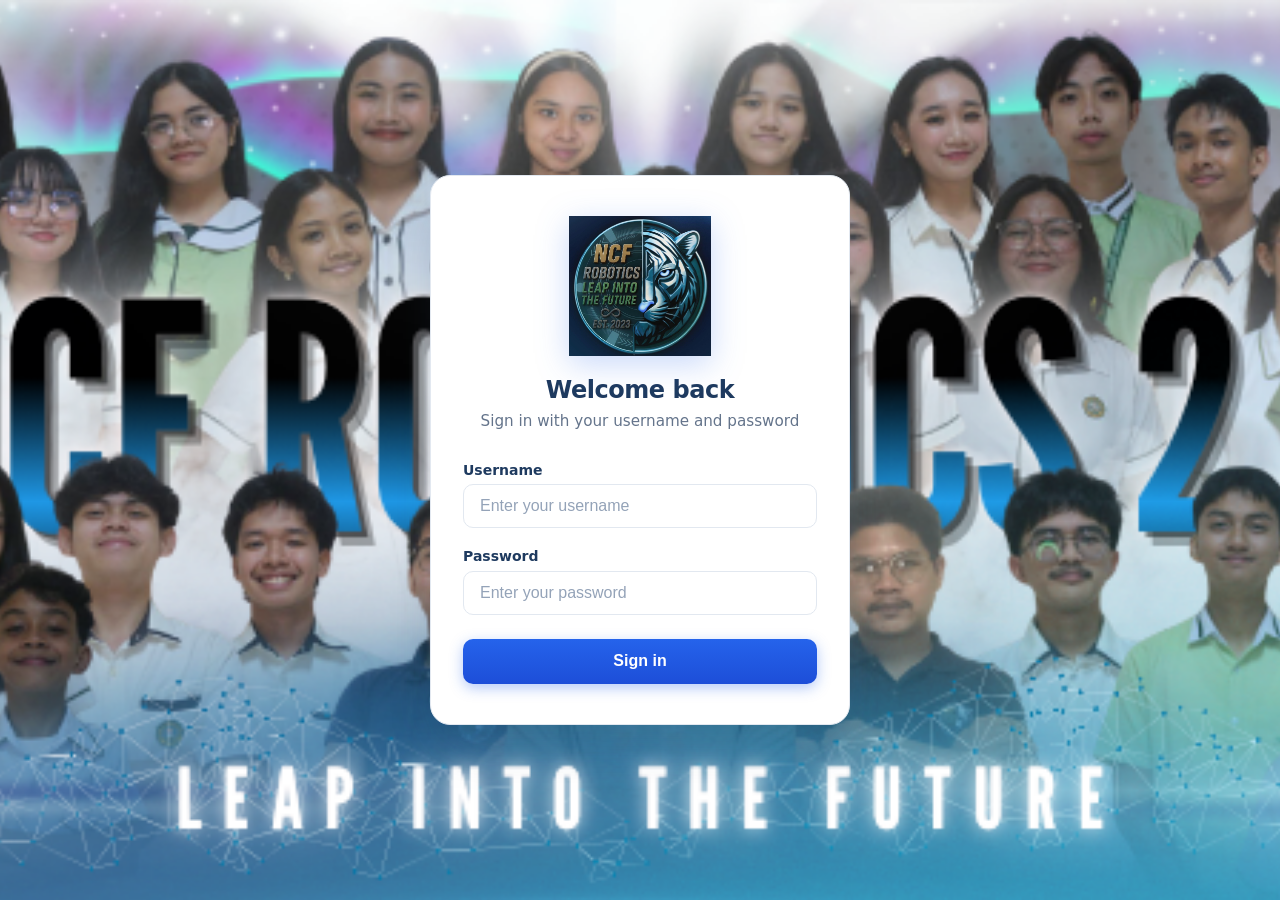
<file: index.html>
<!DOCTYPE html>
<html lang="en">
<head>
  <meta charset="UTF-8" />
  <meta name="viewport" content="width=device-width, initial-scale=1.0" />
  <title>Sign in</title>
  <link rel="stylesheet" href="styles.css" />
</head>
<body>
  <div class="page" id="app-page">
    <main class="card" role="main">
      <div class="brand">
        <div class="logo">
          <img
            class="logo-img"
            src="logo.jpg"
            alt="Logo"
            width="200"
            height="120"
            decoding="async"
          />
        </div>
        <h1 class="title">Welcome back</h1>
        <p class="subtitle">Sign in with your username and password</p>
      </div>

      <form class="form" id="login-form" novalidate>
        <div class="field">
          <label for="username">Username</label>
          <input
            id="username"
            name="username"
            type="text"
            autocomplete="username"
            required
            minlength="2"
            placeholder="Enter your username"
          />
        </div>
        <div class="field">
          <label for="password">Password</label>
          <input
            id="password"
            name="password"
            type="password"
            autocomplete="current-password"
            required
            minlength="4"
            placeholder="Enter your password"
          />
        </div>
        <p class="error" id="form-error" role="alert" hidden></p>
        <button type="submit" class="btn-primary" id="submit-btn">Sign in</button>
      </form>

    </main>
  </div>
  <script src="app.js"></script>
</body>
</html>
</file>
<file: styles.css>
*,
*::before,
*::after {
  box-sizing: border-box;
}

:root {
  --blue-50: #f0f6ff;
  --blue-100: #dbeafe;
  --blue-500: #2563eb;
  --blue-600: #1d4ed8;
  --blue-700: #1e40af;
  --blue-900: #1e3a5f;
  --white: #ffffff;
  --text: #0f172a;
  --text-muted: #64748b;
  --border: #e2e8f0;
  --error: #b91c1c;
  --shadow: 0 25px 50px -12px rgba(30, 58, 95, 0.25);
}

html {
  height: 100%;
  min-height: 100%;
  min-height: 100dvh;
  min-height: -webkit-fill-available;
}

body {
  margin: 0;
  min-height: 100%;
  min-height: 100dvh;
  min-height: -webkit-fill-available;
  position: relative;
  font-family: system-ui, -apple-system, "Segoe UI", Roboto, "Helvetica Neue", Arial, sans-serif;
  color: var(--text);
  background-color: var(--blue-900);
}

body::before {
  content: "";
  position: fixed;
  top: 0;
  left: 0;
  width: 100%;
  height: 100%;
  min-height: 100vh;
  min-height: 100dvh;
  min-height: 100svh;
  min-height: -webkit-fill-available;
  z-index: -1;
  background-color: var(--blue-900);
  background-image: url("banner.png");
  background-repeat: no-repeat;
  background-position: center;
  background-size: cover;
}

.page {
  min-height: 100vh;
  min-height: 100dvh;
  display: flex;
  align-items: center;
  justify-content: center;
  padding: 1.5rem;
  animation: pageEnter 0.55s cubic-bezier(0.22, 1, 0.36, 1) both;
}

.page.page--leaving {
  animation: pageLeave 0.42s cubic-bezier(0.4, 0, 0.2, 1) forwards;
  pointer-events: none;
}

@keyframes pageEnter {
  from {
    opacity: 0;
    transform: translateY(20px) scale(0.97);
  }
  to {
    opacity: 1;
    transform: translateY(0) scale(1);
  }
}

@keyframes pageLeave {
  to {
    opacity: 0;
    transform: translateY(-16px) scale(0.96);
  }
}

@media (prefers-reduced-motion: reduce) {
  .page {
    animation: none;
  }

  .page.page--leaving {
    animation: pageLeaveReduced 0.2s ease forwards;
  }

  @keyframes pageLeaveReduced {
    to {
      opacity: 0;
    }
  }
}

.card {
  width: 100%;
  max-width: 420px;
  background: var(--white);
  border-radius: 20px;
  padding: 2.5rem 2rem;
  box-shadow: var(--shadow);
  border: 1px solid var(--border);
}

.brand {
  text-align: center;
  margin-bottom: 2rem;
}

.logo {
  display: flex;
  justify-content: center;
  align-items: center;
  margin-bottom: 1.25rem;
}

.logo-img {
  display: block;
  width: auto;
  height: auto;
  max-width: min(240px, 70vw);
  max-height: min(140px, 22vh);
  object-fit: contain;
  filter: drop-shadow(0 8px 16px rgba(37, 99, 235, 0.25));
}

.logo-img--sm {
  max-width: min(200px, 65vw);
  max-height: min(120px, 18vh);
}

.title {
  margin: 0 0 0.5rem;
  font-size: 1.5rem;
  font-weight: 700;
  letter-spacing: -0.02em;
  color: var(--blue-900);
}

.subtitle {
  margin: 0;
  font-size: 0.95rem;
  color: var(--text-muted);
}

.form {
  display: flex;
  flex-direction: column;
  gap: 1.25rem;
}

.field {
  display: flex;
  flex-direction: column;
  gap: 0.4rem;
}

.field label {
  font-size: 0.875rem;
  font-weight: 600;
  color: var(--blue-900);
}

.field input {
  width: 100%;
  padding: 0.75rem 1rem;
  font-size: 1rem;
  border: 1px solid var(--border);
  border-radius: 10px;
  background: var(--white);
  color: var(--text);
  transition: border-color 0.15s ease, box-shadow 0.15s ease;
}

.field input::placeholder {
  color: #94a3b8;
}

.field input:hover {
  border-color: #cbd5e1;
}

.field input:focus {
  outline: none;
  border-color: var(--blue-500);
  box-shadow: 0 0 0 3px rgba(37, 99, 235, 0.2);
}

.btn-primary {
  margin-top: 0.25rem;
  padding: 0.85rem 1.25rem;
  font-size: 1rem;
  font-weight: 600;
  color: var(--white);
  background: linear-gradient(180deg, var(--blue-500) 0%, var(--blue-600) 100%);
  border: none;
  border-radius: 10px;
  cursor: pointer;
  transition: transform 0.1s ease, box-shadow 0.15s ease, filter 0.15s ease;
  box-shadow: 0 4px 14px rgba(37, 99, 235, 0.35);
}

.btn-primary:hover {
  filter: brightness(1.05);
  box-shadow: 0 6px 20px rgba(37, 99, 235, 0.4);
}

.btn-primary:active {
  transform: translateY(1px);
}

.btn-primary:disabled {
  opacity: 0.65;
  cursor: not-allowed;
  transform: none;
}

.error {
  margin: 0;
  font-size: 0.875rem;
  color: var(--error);
}

.hint {
  margin: 1.5rem 0 0;
  text-align: center;
  font-size: 0.8rem;
  color: var(--text-muted);
}

.hint strong {
  color: var(--blue-700);
}
</file>
